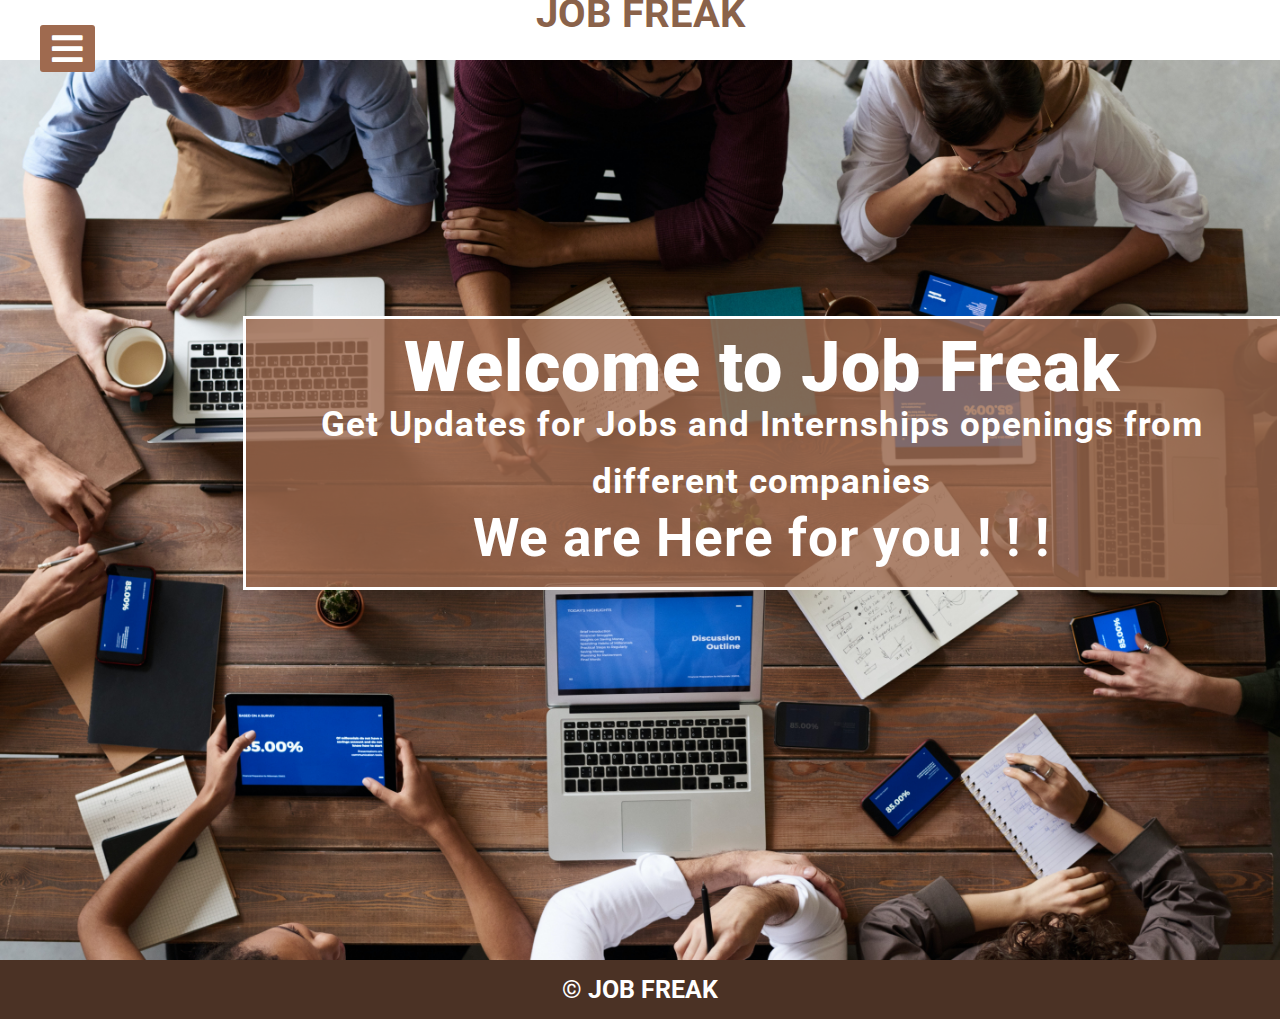
<file: Job Freak/index.html>
<!DOCTYPE html>
<html lang="en" dir="ltr">
  <head>
    <meta charset="utf-8">
    <link rel="stylesheet" href="style.css">
    <link rel="stylesheet" href="https://cdnjs.cloudflare.com/ajax/libs/font-awesome/5.15.3/css/all.min.css"/>
    <link rel="stylesheet" href="https://cdnjs.cloudflare.com/ajax/libs/font-awesome/4.7.0/css/font-awesome.min.css">
    <link href="https://cdn.jsdelivr.net/npm/bootstrap@5.0.2/dist/css/bootstrap.min.css" rel="stylesheet" integrity="sha384-EVSTQN3/azprG1Anm3QDgpJLIm9Nao0Yz1ztcQTwFspd3yD65VohhpuuCOmLASjC" crossorigin="anonymous">
    <script src="https://cdn.jsdelivr.net/npm/bootstrap@5.0.2/dist/js/bootstrap.bundle.min.js" integrity="sha384-MrcW6ZMFYlzcLA8Nl+NtUVF0sA7MsXsP1UyJoMp4YLEuNSfAP+JcXn/tWtIaxVXM" crossorigin="anonymous"></script>
  </head>
  <body>
    <section class="overall">
      <input type="checkbox" id="check">
      <label for="check">
        <i class="fas fa-bars" id="btn"></i>
        <i class="fas fa-times" id="cancel"></i>
      </label>
      <div class="sidebar">
        <header>Job Freak</header>
        <ul>
          <li><a href="index.html"><i class="fas fa-qrcode"></i>Home</a></li>
          <li><a href="Contact.html"><i class="fas fa-link"></i>Contact</a></li>
          <li><a href="info.html"><i class="fas fa-calendar-week"></i>Information</a></li>
          <li><a href="guide.html"><i class="fas fa-stream"></i>Guide</a></li>
        </ul>
      </div>


      <section class="job-freak">
        <header class="job-freak-head">JOB FREAK</header>
      </section>


      <section class="home-page">
        <div class="hp-text1">
          <h1><b>Welcome to Job Freak</b><br></h1>
          <h4 class="text2">Get Updates for Jobs and Internships openings from different companies</h4>
          <h2>We are Here for you ! ! !</h2>
        </div>
      </section>


      <section id="footer">
        <h4><a href="https://jobfreak.in/" class="foot-head">&#169; JOB FREAK</a></h4>
      </section>

    </section>
  </body>
</html>
</file>
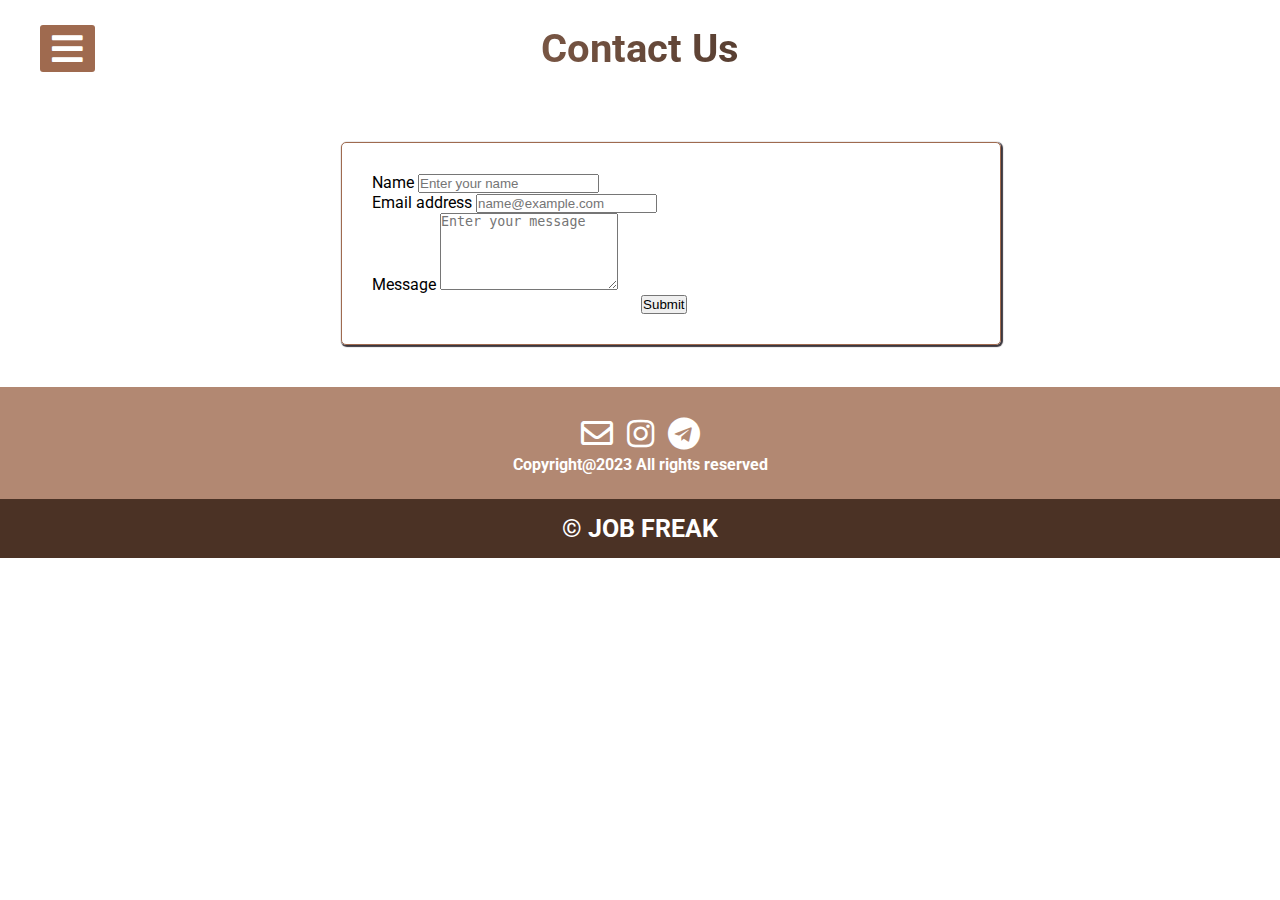
<file: Job Freak/Contact.html>
<!DOCTYPE html>
<html lang="en" dir="ltr">
  <head>
    <meta charset="utf-8">
    <link rel="stylesheet" href="style.css">
    <link rel="stylesheet" href="https://cdnjs.cloudflare.com/ajax/libs/font-awesome/5.15.3/css/all.min.css"/>
    <link rel="stylesheet" href="https://cdnjs.cloudflare.com/ajax/libs/font-awesome/4.7.0/css/font-awesome.min.css">
    <link href="https://cdn.jsdelivr.net/npm/bootstrap@5.0.2/dist/css/bootstrap.min.css" rel="stylesheet" integrity="sha384-EVSTQN3/azprG1Anm3QDgpJLIm9Nao0Yz1ztcQTwFspd3yD65VohhpuuCOmLASjC" crossorigin="anonymous">
    <script src="https://cdn.jsdelivr.net/npm/bootstrap@5.0.2/dist/js/bootstrap.bundle.min.js" integrity="sha384-MrcW6ZMFYlzcLA8Nl+NtUVF0sA7MsXsP1UyJoMp4YLEuNSfAP+JcXn/tWtIaxVXM" crossorigin="anonymous"></script>
  </head>
  <body>
    <section class="overall">
    <input type="checkbox" id="check">
    <label for="check">
      <i class="fas fa-bars" id="btn"></i>
      <i class="fas fa-times" id="cancel"></i>
    </label>
    <div class="sidebar">
    <header>Job Freak</header>
    <ul>
      <li><a href="index.html"><i class="fas fa-qrcode"></i>Home</a></li>
      <li><a href="Contact.html"><i class="fas fa-link"></i>Contact</a></li>
      <li><a href="info.html"><i class="fas fa-calendar-week"></i>Information</a></li>
      <li><a href="guide.html"><i class="fas fa-stream"></i>Guide</a></li>
      </ul>
      </div>

        <section class="contact_us">
            <header class="contact_us_head">Contact Us</header>
        </section>


        <section class="contact-queries">
          <div class="box-queries">
            <div class="mb-3">
              <label for="exampleFormControlInput1" class="form-label">Name</label>
              <input type="name" class="form-control" id="exampleFormControlInput1" placeholder="Enter your name">
            </div>
            <div class="mb-3">
              <label for="exampleFormControlInput1" class="form-label">Email address</label>
              <input type="email" class="form-control" id="exampleFormControlInput1" placeholder="name@example.com">
            </div>
            <div class="mb-3">
              <label for="exampleFormControlTextarea1" class="form-label">Message</label>
              <textarea class="form-control" id="exampleFormControlTextarea1" rows="5" placeholder="Enter your message"></textarea>
            </div>
            <div class="button-queries col-auto">
              <button type="submit" class="btn btn-primary" onclick="showAlert()">Submit</button>
            </div>
          </div>
        </section>


        <section class="contact-links">
          <a class="email" href="shyam_25@jobfreak.in"><i class="social-icon far fa-envelope fa-2x"></i></a>
          <a class="instagram" href="https://www.instagram.com/job_freak/"><i class="social-icon fa fa-instagram fa-2x"></i></a>
          <a class="telegram" href="https://t.me/JobFreak"><i class="social-icon fa fa-telegram fa-2x"></i></a>
          <h4>Copyright@2023 All rights reserved</h4>
        </section>


        <section id="footer">
          <h4><a href="https://jobfreak.in/" class="foot-head">&#169; JOB FREAK</a></h4>
        </section>

        
      </section>
</body>
<script>
  function showAlert() {
    alert ("Your Message has been sent");
  }
  </script>
</html>
</file>
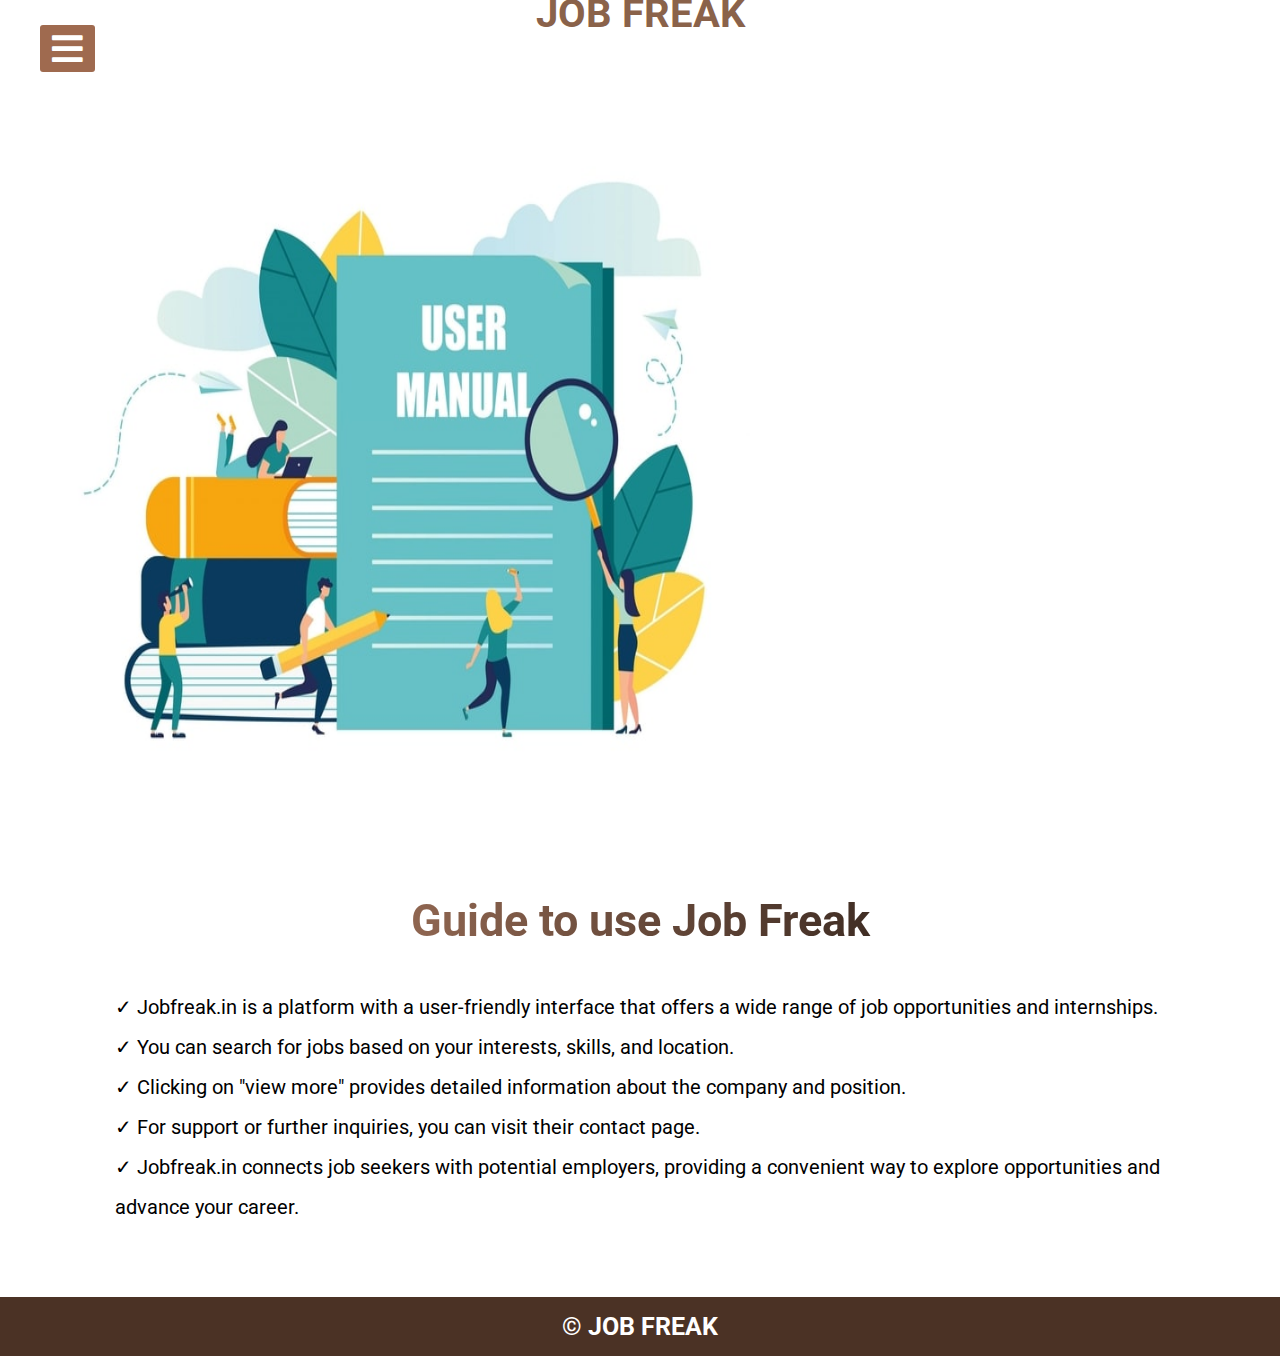
<file: Job Freak/guide.html>
<!DOCTYPE html>
<html lang="en" dir="ltr">
  <head>
    <meta charset="utf-8">
    <link rel="stylesheet" href="style.css">
    <link rel="stylesheet" href="https://cdnjs.cloudflare.com/ajax/libs/font-awesome/5.15.3/css/all.min.css"/>
    <link rel="stylesheet" href="https://cdnjs.cloudflare.com/ajax/libs/font-awesome/4.7.0/css/font-awesome.min.css">
    <link href="https://cdn.jsdelivr.net/npm/bootstrap@5.0.2/dist/css/bootstrap.min.css" rel="stylesheet" integrity="sha384-EVSTQN3/azprG1Anm3QDgpJLIm9Nao0Yz1ztcQTwFspd3yD65VohhpuuCOmLASjC" crossorigin="anonymous">
    <script src="https://cdn.jsdelivr.net/npm/bootstrap@5.0.2/dist/js/bootstrap.bundle.min.js" integrity="sha384-MrcW6ZMFYlzcLA8Nl+NtUVF0sA7MsXsP1UyJoMp4YLEuNSfAP+JcXn/tWtIaxVXM" crossorigin="anonymous"></script>
  </head>
  <body>
    <input type="checkbox" id="check">
    <label for="check">
      <i class="fas fa-bars" id="btn"></i>
      <i class="fas fa-times" id="cancel"></i>
    </label>
    <div class="sidebar">
      <header>Job Freak</header>
      <ul>
        <li><a href="index.html"><i class="fas fa-qrcode"></i>Home</a></li>
        <li><a href="Contact.html"><i class="fas fa-link"></i>Contact</a></li>
        <li><a href="info.html"><i class="fas fa-calendar-week"></i>Information</a></li>
        <li><a href="guide.html"><i class="fas fa-stream"></i>Guide</a></li>
      </ul>
  </div>
<section class="job-freak">
  <header class="job-freak-head">JOB FREAK</header>
</section>

<section class="guide">
  
  <!-- <div class="guide-img-div">
    <img class="guide-img" src="guidepic.jpg" alt="user manual"></img>
  </div>

  <div class="guide-contents-div">
    <h1>Guide to use Job Freak</h1>
    <p>
      happy birthday
    </p>
  </div> -->
  <div class="container">
    <div class="row">
      <div class="col-md-6">
        <div class="guide-img-div">
          <img class="guide-img" src="guidepic.jpg" alt="user manual"></img>
        </div>
      </div>
      <div class="col-md-6">
        <div class="guide-contents-div">
          <h1 class="guide-contents-div-head">Guide to use Job Freak</h1>
          <p class="guide-contents-div-contents">
            &#10003; Jobfreak.in is a platform with a user-friendly interface that offers a wide range of job opportunities and internships. <br>
            &#10003; You can search for jobs based on your interests, skills, and location. <br> 
            &#10003; Clicking on "view more" provides detailed information about the company and position. <br>
            &#10003; For support or further inquiries, you can visit their contact page.<br>
            &#10003; Jobfreak.in connects job seekers with potential employers, providing a convenient way to explore opportunities and advance your career. <br>
          </p>
        </div>
      </div>
    </div>
  </div>
</section>

<section id="footer">
  <h4><a href="https://jobfreak.in/" class="foot-head">&#169; JOB FREAK</a></h4>
</section>
  </body>
</html>
</file>
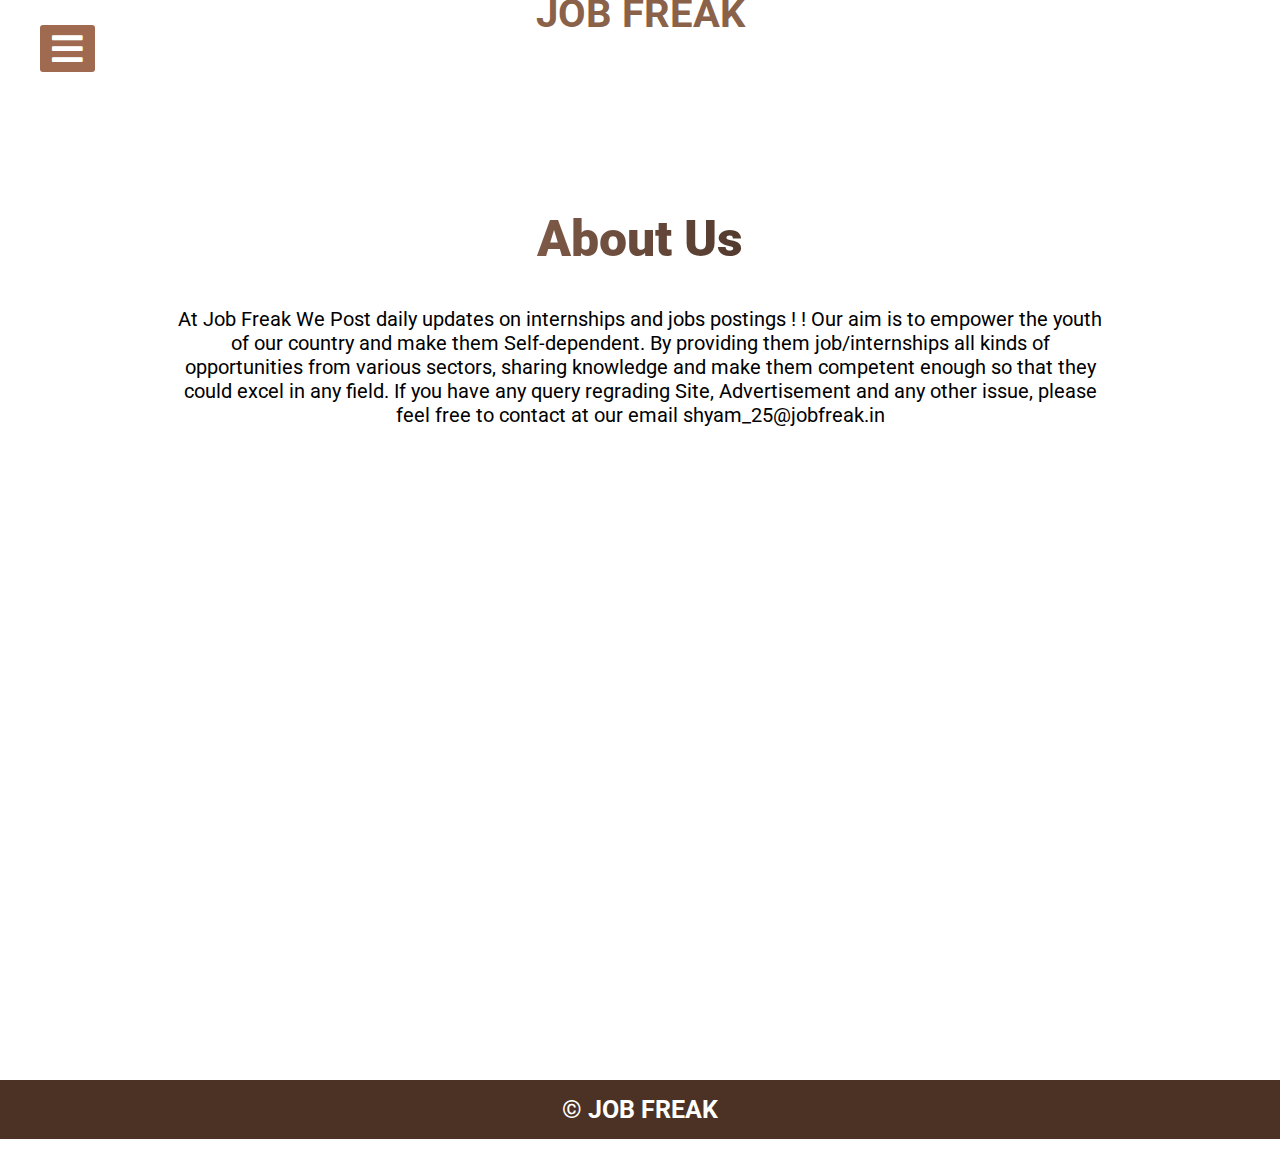
<file: Job Freak/info.html>
<!DOCTYPE html>
<html lang="en" dir="ltr">
  <head>
    <meta charset="utf-8">
    <link rel="stylesheet" href="style.css">
    <link rel="stylesheet" href="https://cdnjs.cloudflare.com/ajax/libs/font-awesome/5.15.3/css/all.min.css"/>
    <link rel="stylesheet" href="https://cdnjs.cloudflare.com/ajax/libs/font-awesome/4.7.0/css/font-awesome.min.css">
    <link href="https://cdn.jsdelivr.net/npm/bootstrap@5.0.2/dist/css/bootstrap.min.css" rel="stylesheet" integrity="sha384-EVSTQN3/azprG1Anm3QDgpJLIm9Nao0Yz1ztcQTwFspd3yD65VohhpuuCOmLASjC" crossorigin="anonymous">
    <script src="https://cdn.jsdelivr.net/npm/bootstrap@5.0.2/dist/js/bootstrap.bundle.min.js" integrity="sha384-MrcW6ZMFYlzcLA8Nl+NtUVF0sA7MsXsP1UyJoMp4YLEuNSfAP+JcXn/tWtIaxVXM" crossorigin="anonymous"></script>
  </head>
  <body>
    <input type="checkbox" id="check">
    <label for="check">
      <i class="fas fa-bars" id="btn"></i>
      <i class="fas fa-times" id="cancel"></i>
    </label>
    <div class="sidebar">
    <header>Job Freak</header>
  <ul>
<li><a href="index.html"><i class="fas fa-qrcode"></i>Home</a></li>
<li><a href="Contact.html"><i class="fas fa-link"></i>Contact</a></li>
<li><a href="info.html"><i class="fas fa-calendar-week"></i>Information</a></li>
<li><a href="guide.html"><i class="fas fa-stream"></i>Guide</a></li>
</ul>
</div>

<section class="job-freak">
  <header class="job-freak-head">JOB FREAK</header>
</section>

<section>
  <div class="info-page">
    <h1 class="info-page-head"><b>About Us</b></h1><br>
    <p class="info-page-content">At Job Freak We Post daily updates on internships and jobs postings ! !
      Our aim is to empower the youth of our country and make them Self-dependent. By providing them job/internships all kinds of opportunities from various sectors, sharing knowledge and make them competent enough so that they could excel in any field. If you have any query regrading Site, Advertisement and any other issue, please feel free to
      contact at our email shyam_25@jobfreak.in</p>
  </div>
</section>

<section id="footer">
  <h4><a href="https://jobfreak.in/" class="foot-head">&#169; JOB FREAK</a></h4>
</section>
  </body>
</html>
</file>
<file: Job Freak/style.css>
@import url('https://fonts.googleapis.com/css?family=Roboto:300,400,400i,500');
*{
  padding: 0;
  margin: 0;
  list-style: none;
  text-decoration: none;
}
body {
  font-family: 'Roboto', sans-serif;
}
.sidebar {
  position: fixed;
  left: -250px;
  width: 250px;
  height: 110%;
  background: rgba(159, 106, 79);
  /* background: rgba(75, 50, 37); */
  transition: all .5s ease;
  top:-5px;
}
.sidebar header {
  font-size: 22px;
  color: white;
  line-height: 70px;
  text-align: center;
  /* background: #063146; */
  background: rgba(159, 106, 79);
  user-select: none;
}
.sidebar ul a{
  display: block;
  height: 100%;
  width: 100%;
  line-height: 65px;
  font-size: 20px;
  color: white;
  padding-left: 40px;
  box-sizing: border-box;
  border-bottom: 1px solid black;
  border-top: 1px solid rgba(255,255,255,.1);
  transition: .4s;
  text-decoration: none;
}
ul li:hover a{
  padding-left: 50px;
}
.sidebar ul a i{
  margin-right: 16px;
}
#check{
  display: none;
}
label #btn,label #cancel{
  position: absolute;
  /* background: #042331; */
  background: rgba(159, 106, 79);
  border-radius: 3px;
  cursor: pointer;
}
label #btn{
  left: 40px;
  top: 25px;
  font-size: 35px;
  color: white;
  padding: 6px 12px;
  transition: all .5s;
}
label #cancel{
  z-index: 1111;
  left: -195px;
  top: 17px;
  font-size: 30px;
  /* color: #0a5275; */
  color:white;
  padding: 4px 9px;
  transition: all .5s ease;
}
#check:checked ~ .sidebar{
  left: 0;
}
#check:checked ~ label #btn{
  left: 250px;
  opacity: 0;
  pointer-events: none;
}
#check:checked ~ label #cancel{
  left: 195px;
}
#check:checked ~ section{
  margin-left: 250px;
}
.overall{
  /* background: url(working.jpg) no-repeat; */
  background-position: center;
  background-size: cover;
  /* height: 100vh; */
  transition: all .5s;
  /* opacity:0.5; */
}
.contact_us{
  height:100px;
}
.contact_us_head{
  text-align: center;
  font-weight: bold;
  font-size: 40px;
  padding: 25px;
  background: linear-gradient(to right, rgb(208, 148, 117), black);
  -webkit-background-clip: text;
  -webkit-text-fill-color: transparent;
  background-clip: text;
}
.contact-links{
  text-align: center;
  text-decoration: none;
  background-color:rgba(159, 106, 79, 0.8);
  padding:25px;
  color: #ffffff;
}
.contact-queries{
  padding: 42px;
  position: relative;
}
.box-queries{
  padding: 30px;
  width:50%;
  margin-left:25%;
  border:1px solid rgba(159, 106, 79);
  /* border-top-style:none; */
  box-shadow: 1px 1px 1px 1px #3b363d;
  border-radius:5px;
}
.button-queries{
  margin-left: 45%;
}

.job-freak{
  height:70px;
}
.job-freak-head{
  text-align: center;
  font-weight: bold;
  font-size: 40px;
  margin-top: -10px;
  color:#8A624A;
}
.home-page{
  background: url(working.jpg) no-repeat;
  background-position: center;
  background-size: cover;
  height: 100vh;
  transition: all .5s;
}
.hp-text1{
  position: absolute;
  text-align: center;
  font-family: "Roboto", sans-serif;
  font-size: 35px;
  font-weight: 700;
  letter-spacing: 1px;
  line-height: 57px;
  color: #ffffff;
  border: 60px 80px 70px 90px;
  border-style: solid;
  background-color: rgba(159, 106, 79, 0.8);
  padding: 20px;
  margin-left: 19%;
  margin-top: 20%;
}
.info-page{
  height: 80vh;
  text-align: center;
  padding: 150px;
}
.info-page-head{
  font-size: 50px;
  background: linear-gradient(to right, rgb(208, 148, 117), black);
  -webkit-background-clip: text;
  -webkit-text-fill-color: transparent;
  background-clip: text;
}
.info-page-content{
  font-size: 20px;
  padding: 20px;
}
.social-icon{
  color: white;
  padding: 5px;
}
.foot-head{
  color: white;
  text-decoration: none;
}
.guide-img{
  width: 700px;
  height: 700px;
  padding: 50px;
}
.guide-contents-div{
  padding: 30px;
}
.guide-contents-div-head{
  text-align: center;
  font-size: 45px;
  background: linear-gradient(to right, rgb(208, 148, 117), black);
  -webkit-background-clip: text;
  -webkit-text-fill-color: transparent;
  background-clip: text;
}
.guide-contents-div-contents{
  padding: 40px;
  font-size: 20px;
  text-align: left;
  line-height: 40px;
  margin-left: 45px;
}
#footer{
  background-color: rgba(75, 50, 37);
  color:azure;
  font-size: 25px;
  text-align: center;
  padding:15px;
}
</file>
